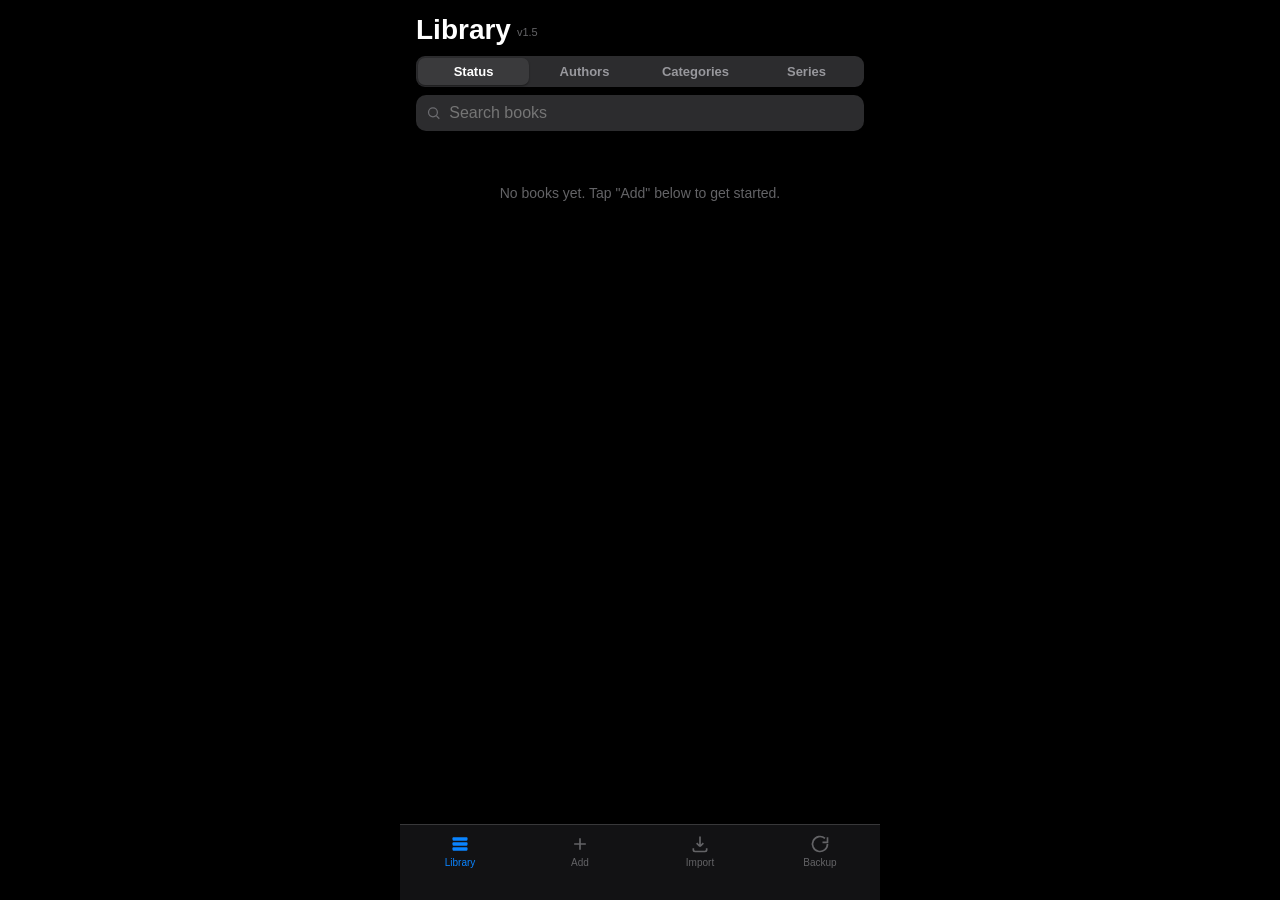
<file: mybooks/index.html>
<!DOCTYPE html>
<html lang="en">
<head>
<meta charset="UTF-8">
<meta name="viewport" content="width=device-width, initial-scale=1, maximum-scale=1">
<title>Book Library</title>
<link rel="stylesheet" href="style.css">
</head>
<body>
<div id="app">

  <!-- ===================== LIST VIEW ===================== -->
  <div id="listView" class="view">
    <div class="navbar">
      <div class="navbar-title-row" id="libraryMainNav">
        <h1><span id="libraryTitle">Library</span><span class="version-label" id="libraryVersion"></span></h1>
      </div>
      <div class="navbar-title-row" id="libraryDrilldownNav" style="display:none;">
        <button class="nav-back" id="libraryDrilldownBackBtn">‹ Back</button>
        <span class="nav-title" id="libraryDrilldownTitle"></span>
      </div>
      <div class="segmented" id="librarySegmented">
        <button class="segment active" data-mode="status">Status</button>
        <button class="segment" data-mode="authors">Authors</button>
        <button class="segment" data-mode="categories">Categories</button>
        <button class="segment" data-mode="series">Series</button>
      </div>
      <div class="searchbar" id="librarySearchBar">
        <svg width="16" height="16" viewBox="0 0 24 24" fill="none" stroke="#6C6C70" stroke-width="2"><circle cx="11" cy="11" r="7"/><line x1="21" y1="21" x2="16.65" y2="16.65"/></svg>
        <input id="searchInput" type="text" placeholder="Search books">
      </div>
    </div>
    <div id="listContent"></div>
  </div>

  <!-- ===================== DETAIL VIEW ===================== -->
  <div id="detailView" class="view">
    <div class="navbar">
      <div class="navbar-title-row" id="viewNavRow">
        <button class="nav-back" id="detailBackBtn">‹ Library</button>
        <button class="nav-icon-btn" id="editEnterBtn">Edit</button>
      </div>
      <div class="navbar-title-row" id="editNavRow" style="display:none;">
        <button class="nav-cancel" id="editCancelBtn">Cancel</button>
        <span class="nav-title">Edit Book</span>
        <button class="nav-done" id="editDoneBtn">Done</button>
      </div>
      <div class="navbar-title-row" id="previewNavRow" style="display:none;">
        <button class="nav-back" id="previewBackBtn">‹ Matches</button>
        <button class="nav-done" id="previewAddBtn">Add</button>
      </div>
      <div class="navbar-title-row" id="refreshMatchesNavRow" style="display:none;">
        <button class="nav-cancel" id="refreshMatchesCancelBtn">Cancel</button>
        <span class="nav-title">Choose a Match</span>
        <span style="width:52px;"></span>
      </div>
    </div>

    <div id="viewMode">
      <div class="detail-hero" id="detailHero"></div>
      <div class="field-group" id="detailFields"></div>

      <div class="group-label">Synopsis</div>
      <div class="field-group"><div class="synopsis-box" id="detailSynopsis"></div></div>

      <div id="detailNotesGroup">
        <div class="group-label">Notes</div>
        <div class="field-group"><div class="notes-box" id="detailNotes"></div></div>
      </div>

      <div class="field-group" id="detailActionsGroup">
        <button class="action-row" id="markReadBtn">Mark as Read</button>
        <button class="action-row" id="refreshOnlineBtn">Refresh from Online Sources</button>
        <button class="action-row destructive" id="deleteBookBtn">Delete Book</button>
      </div>
    </div>

    <div id="refreshMatchesList" class="field-group" style="display:none;"></div>

    <div id="editModeBlock" style="display:none;">
      <div class="detail-hero">
        <div class="detail-cover editable" id="editCover" tabindex="0"></div>
        <div class="cover-edit-actions">
          <label class="cover-action-btn" for="editCoverFileInput">Upload Photo</label>
          <input type="file" id="editCoverFileInput" accept="image/*">
        </div>
      </div>

      <div class="group-label">Title &amp; Author</div>
      <div class="field-group">
        <div class="field-row editing"><span class="field-label">Title</span><input class="field-input" id="editTitle" type="text"></div>
        <div class="field-row editing"><span class="field-label">Author</span><input class="field-input" id="editAuthor" type="text"></div>
      </div>

      <div class="group-label">Details</div>
      <div class="field-group">
        <div class="field-row editing"><span class="field-label">Series</span><input class="field-input" id="editSeries" type="text"></div>
        <div class="field-row editing"><span class="field-label">Series #</span><input class="field-input" id="editSeriesNumber" type="number"></div>
        <div class="field-row editing"><span class="field-label">Category</span><select class="field-select" id="editCategory"></select></div>
        <div class="field-row editing"><span class="field-label">Status</span><select class="field-select" id="editStatus"></select></div>
        <div class="field-row editing"><span class="field-label">Rating</span><select class="field-select" id="editRating"></select></div>
        <div class="field-row editing"><span class="field-label">Source</span><select class="field-select" id="editSource"></select></div>
      </div>

      <div class="group-label">Synopsis</div>
      <div class="field-group"><textarea class="synopsis-input" id="editSynopsis"></textarea></div>

      <div class="group-label">Notes</div>
      <div class="field-group"><textarea class="notes-input" id="editNotes"></textarea></div>
    </div>
  </div>

  <!-- ===================== ADD BOOK VIEW ===================== -->
  <div id="addView" class="view">
    <div class="navbar"><div class="navbar-title-row"><h1>Add Book</h1></div></div>

    <div class="field-group">
      <div class="field-row editing"><span class="field-label">Title</span><input class="field-input" id="addSearchTitle" type="text" placeholder="Optional"></div>
      <div class="field-row editing"><span class="field-label">Author</span><input class="field-input" id="addSearchAuthor" type="text" placeholder="Optional"></div>
    </div>
    <button class="big-button" id="addSearchBtn">Search for Matches</button>

    <div class="group-label">Matches</div>
    <div class="field-group" id="addMatchResults"></div>

    <button class="big-button secondary" id="addBlankBtn">Add Without a Match (Blank Entry)</button>
    <div class="section-note">Uses whatever Title/Author is entered above. You can fill in the rest of the details afterward.</div>
  </div>

  <!-- ===================== IMPORT VIEW ===================== -->
  <div id="importView" class="view">
    <div class="navbar"><div class="navbar-title-row"><h1>Import</h1></div></div>
    <div class="section-note">Import books from a CSV file (columns: title, author, status, synopsis, source, category, series, seriesNumber, rating, notes). Duplicate title+author pairs are skipped automatically.</div>
    <label class="big-button" for="csvFileInput" style="display:block; text-align:center;">Choose CSV File</label>
    <input type="file" id="csvFileInput" accept=".csv,text/csv">
    <div id="importRecap"></div>
  </div>

  <!-- ===================== BACKUP VIEW ===================== -->
  <div id="backupView" class="view">
    <div class="navbar"><div class="navbar-title-row"><h1>Backup</h1></div></div>
    <div class="section-note">Data is stored only in this browser. Back up regularly, especially before clearing browser data.</div>
    <button class="big-button" id="backupNowBtn">Backup Now (Download)</button>

    <div class="section-note" style="margin-top:16px;">Restoring replaces all current data with the contents of the chosen backup file.</div>
    <label class="big-button secondary" for="restoreFileInput" style="display:block; text-align:center;">Restore from Backup File</label>
    <input type="file" id="restoreFileInput" accept="application/json">
  </div>

  <!-- ===================== TAB BAR ===================== -->
  <div class="tabbar">
    <button class="tab active" id="tabLibrary">
      <svg width="20" height="20" viewBox="0 0 24 24" fill="currentColor"><rect x="3" y="4" width="18" height="4" rx="1"/><rect x="3" y="10" width="18" height="4" rx="1"/><rect x="3" y="16" width="18" height="4" rx="1"/></svg>
      Library
    </button>
    <button class="tab" id="tabAdd">
      <svg width="20" height="20" viewBox="0 0 24 24" fill="none" stroke="currentColor" stroke-width="2"><path d="M12 5v14M5 12h14"/></svg>
      Add
    </button>
    <button class="tab" id="tabImport">
      <svg width="20" height="20" viewBox="0 0 24 24" fill="none" stroke="currentColor" stroke-width="2"><path d="M12 3v12m0 0-4-4m4 4 4-4M4 17v2a2 2 0 0 0 2 2h12a2 2 0 0 0 2-2v-2"/></svg>
      Import
    </button>
    <button class="tab" id="tabBackup">
      <svg width="20" height="20" viewBox="0 0 24 24" fill="none" stroke="currentColor" stroke-width="2"><path d="M21 12a9 9 0 1 1-3-6.7M21 4v6h-6"/></svg>
      Backup
    </button>
  </div>

</div>

<script src="js/logic.js?v=1.5"></script>
<script src="js/db.js?v=1.5"></script>
<script src="js/api.js?v=1.5"></script>
<script src="js/csv.js?v=1.5"></script>
<script src="js/rating.js?v=1.5"></script>
<script src="js/app.js?v=1.5"></script>

<!-- Default Statcounter code for My Books Tracker
https://mybooks.fyi/mybooks/ -->
<script type="text/javascript">
var sc_project=13340858; 
var sc_invisible=1; 
var sc_security="feb645f2"; 
</script>
<script type="text/javascript"
src="https://www.statcounter.com/counter/counter.js"
async></script>
<noscript><div class="statcounter"><a title="Web Analytics"
href="https://statcounter.com/" target="_blank"><img
class="statcounter"
src="https://c.statcounter.com/13340858/0/feb645f2/1/"
alt="Web Analytics"
referrerPolicy="no-referrer-when-downgrade"></a></div></noscript>
<!-- End of Statcounter Code -->
</body>
</html>
</file>
<file: mybooks/style.css>
/* style.css — Book Library app
   iOS-inspired visual style (grouped lists, nav bar), adapted for the browser. */

:root {
  --bg: #000000;
  --card: #1C1C1E;
  --blue: #0A84FF;
  --red: #FF453A;
  --label: #FFFFFF;
  --secondary-label: #98989D;
  --tertiary-label: #636366;
  --separator: #38383A;
  --fill: #2C2C2E;              /* neutral control fill: segmented track, search bar, row press state */
  --fill-raised: #3A3A3C;       /* raised/selected state on top of --fill, e.g. active segment */
  --blue-tint: rgba(10, 132, 255, 0.22); /* blue-tinted background for status badges */
  --placeholder: #48484A;       /* cover placeholder while no image is set */
}

* { box-sizing: border-box; }

body {
  margin: 0;
  background: var(--bg);
  font-family: -apple-system, BlinkMacSystemFont, "SF Pro Text", "Helvetica Neue", Arial, sans-serif;
  color: var(--label);
}

#app {
  max-width: 480px;
  margin: 0 auto;
  min-height: 100vh;
  background: var(--bg);
  position: relative;
  padding-bottom: 90px; /* leave room for tab bar */
}

.view { display: none; }
.view.active { display: block; }

/* Nav bar */
.navbar {
  padding: 10px 16px 10px;
  background: var(--bg);
  position: sticky;
  top: 0;
  z-index: 10;
}
.navbar-title-row {
  display: flex;
  align-items: center;
  justify-content: space-between;
}
.navbar h1 {
  font-size: 28px;
  font-weight: 700;
  margin: 4px 0 10px;
}
.version-label {
  font-size: 11px;
  font-weight: 400;
  color: var(--tertiary-label);
  margin-left: 6px;
  vertical-align: middle;
}
.nav-back, .nav-icon-btn, .nav-cancel, .nav-done {
  color: var(--blue);
  font-size: 17px;
  cursor: pointer;
  background: none;
  border: none;
  font-family: inherit;
  padding: 0;
}
.nav-done { font-weight: 600; }
.nav-title { font-size: 17px; font-weight: 600; }

/* Segmented control (Status / Authors / Categories / Series) */
.segmented {
  display: flex; background: var(--fill); border-radius: 9px; padding: 2px; margin-bottom: 8px;
}
.segment {
  flex: 1; text-align: center; padding: 6px 0; font-size: 13px; font-weight: 600;
  color: var(--secondary-label); background: none; border: none; border-radius: 7px;
  cursor: pointer; font-family: inherit;
}
.segment.active { background: var(--fill-raised); color: var(--label); box-shadow: 0 1px 2px rgba(0,0,0,0.4); }

/* Authors/Categories/Series index rows */
.index-count { font-size: 13px; color: var(--tertiary-label); flex-shrink: 0; }

/* Search bar */
.searchbar {
  background: var(--fill);
  border-radius: 10px;
  padding: 8px 10px;
  display: flex;
  align-items: center;
  gap: 6px;
  margin-bottom: 4px;
}
.searchbar input {
  border: none;
  background: transparent;
  outline: none;
  font-size: 16px;
  width: 100%;
  font-family: inherit;
  color: var(--label);
}

/* Section headers (collapsible groups) */
.section-header {
  display: flex;
  align-items: center;
  justify-content: space-between;
  padding: 14px 16px 6px;
  cursor: pointer;
  user-select: none;
}
.section-header .title-group { display: flex; align-items: center; gap: 6px; }
.section-header .chevron { font-size: 13px; color: var(--tertiary-label); transition: transform 0.15s ease; }
.section-header.collapsed .chevron { transform: rotate(-90deg); }
.section-header .label {
  font-size: 13px; font-weight: 600; color: var(--secondary-label);
  text-transform: uppercase; letter-spacing: 0.4px;
}
.section-header .count { font-size: 13px; color: var(--tertiary-label); }
.section-body.collapsed { display: none; }

/* Card list */
.card { background: var(--card); margin: 0 16px 10px; border-radius: 12px; overflow: hidden; }
.row {
  display: flex; align-items: center; gap: 12px; padding: 10px 12px;
  border-bottom: 0.5px solid var(--separator); cursor: pointer;
}
.row:last-child { border-bottom: none; }
.row:active { background: var(--fill); }

.cover {
  width: 42px; height: 62px; border-radius: 4px; background-size: cover;
  background-position: center; background-color: var(--placeholder); flex-shrink: 0;
  box-shadow: 0 1px 3px rgba(0,0,0,0.25);
}
.detail-cover {
  width: 150px; height: 220px; border-radius: 8px; background-size: cover;
  background-position: center; background-color: var(--placeholder);
  box-shadow: 0 8px 20px rgba(0,0,0,0.5); margin: 0 auto 14px;
}

.row-text { flex: 1; min-width: 0; }
.row-title { font-size: 15px; font-weight: 600; white-space: nowrap; overflow: hidden; text-overflow: ellipsis; }
.row-author { font-size: 13px; color: var(--secondary-label); white-space: nowrap; overflow: hidden; text-overflow: ellipsis; }
.row-series { font-size: 12px; color: var(--tertiary-label); }
.row-source { font-size: 12px; color: var(--tertiary-label); }
.row-rating {
  font-size: 11px; font-weight: 600; padding: 3px 8px; border-radius: 20px;
  white-space: nowrap; flex-shrink: 0;
}
.stars { font-size: 14px; letter-spacing: 1px; white-space: nowrap; flex-shrink: 0; }
.stars-red { color: #FF6961; }
.stars-yellow { color: #FFD60A; }
.stars-green { color: #32D74B; }
.row-action-btn {
  font-size: 12px; color: var(--blue); background: none; border: 1px solid var(--blue);
  border-radius: 20px; padding: 4px 10px; flex-shrink: 0; cursor: pointer; font-family: inherit;
}
.chev-right { color: var(--tertiary-label); font-size: 15px; flex-shrink: 0; }

/* Empty state */
.empty-state {
  text-align: center; color: var(--tertiary-label); font-size: 14px; padding: 40px 20px;
}

/* Detail view */
.detail-hero { display: flex; flex-direction: column; align-items: center; padding: 8px 16px 20px; text-align: center; }
.detail-title { font-size: 20px; font-weight: 700; padding: 0 20px; }
.detail-author { font-size: 15px; color: var(--secondary-label); margin-top: 3px; }
.detail-badges { display: flex; gap: 8px; margin-top: 10px; flex-wrap: wrap; justify-content: center; }
.badge { font-size: 12px; font-weight: 600; padding: 4px 10px; border-radius: 20px; }
.badge-status { background: var(--blue-tint); color: var(--blue); }

/* Cover editing (Edit Book view): click + paste an image, or Upload Photo */
.detail-cover.editable { cursor: pointer; outline: none; }
.detail-cover.editable:focus { box-shadow: 0 0 0 3px rgba(10,132,255,0.45); }
.detail-cover.editable.no-cover { display: flex; align-items: center; justify-content: center; }
.detail-cover.editable.no-cover::after {
  content: "Click, then paste (⌘V) an image";
  font-size: 12px; color: var(--secondary-label); text-align: center; padding: 0 14px; line-height: 1.4;
}
.cover-edit-actions { display: flex; justify-content: center; margin-top: 10px; }
.cover-action-btn {
  font-size: 13px; color: var(--blue); background: none; border: 1px solid var(--blue);
  border-radius: 20px; padding: 6px 14px; cursor: pointer; font-family: inherit;
}

.field-group { background: var(--card); margin: 0 16px 16px; border-radius: 12px; overflow: hidden; }
.field-row { display: flex; justify-content: space-between; align-items: center; padding: 11px 14px; border-bottom: 0.5px solid var(--separator); gap: 12px; }
.field-row:last-child { border-bottom: none; }
.field-label { font-size: 15px; flex-shrink: 0; }
.field-value { font-size: 15px; color: var(--secondary-label); text-align: right; }

.group-label { font-size: 13px; font-weight: 600; color: var(--secondary-label); text-transform: uppercase; letter-spacing: 0.4px; padding: 6px 16px 6px 30px; }
.synopsis-box, .notes-box { padding: 12px 14px; font-size: 14px; line-height: 1.45; }
.notes-box { color: var(--secondary-label); font-style: italic; }

.field-input, .field-select, .synopsis-input, .notes-input {
  font-family: inherit; font-size: 15px; color: var(--label); border: none;
  background: transparent; outline: none; width: 100%;
}
.field-row.editing .field-label { width: 90px; }
.field-row.editing .field-input, .field-row.editing .field-select { text-align: right; }
.synopsis-input, .notes-input { resize: vertical; padding: 12px 14px; min-height: 70px; line-height: 1.45; }

.action-row {
  display: flex; align-items: center; justify-content: center; padding: 12px;
  font-size: 15px; font-weight: 600; color: var(--blue); border-bottom: 0.5px solid var(--separator);
  cursor: pointer; background: none; border-left: none; border-right: none; border-top: none; width: 100%; font-family: inherit;
}
.action-row:last-child { border-bottom: none; }
.action-row.destructive { color: var(--red); }

/* Match picker (Add Book) */
.match-item { padding: 12px 14px; border-bottom: 0.5px solid var(--separator); cursor: pointer; display: flex; gap: 12px; align-items: center; }
.match-item:last-child { border-bottom: none; }
.match-item:active { background: var(--fill); }
.match-text { flex: 1; }
.match-title { font-size: 15px; font-weight: 600; }
.match-author { font-size: 13px; color: var(--secondary-label); }
.match-source-tag { font-size: 11px; color: var(--tertiary-label); }

/* Import recap */
.recap-line { font-size: 14px; padding: 6px 14px; }
.recap-skip { color: var(--secondary-label); font-style: italic; }

/* Buttons for import/backup screens */
.big-button {
  display: block; width: calc(100% - 32px); margin: 12px 16px; padding: 14px;
  background: var(--blue); color: #fff; text-align: center; border-radius: 12px;
  font-size: 16px; font-weight: 600; border: none; cursor: pointer; font-family: inherit;
}
.big-button.secondary { background: var(--card); color: var(--blue); border: 1px solid var(--blue); }
.section-note { font-size: 13px; color: var(--secondary-label); padding: 4px 16px 16px; line-height: 1.4; }

/* Tab bar */
.tabbar {
  position: fixed; bottom: 0; left: 50%; transform: translateX(-50%);
  width: 100%; max-width: 480px; height: 76px; background: rgba(20,20,22,0.92);
  backdrop-filter: blur(20px); border-top: 0.5px solid var(--separator);
  display: flex; padding-top: 8px;
}
.tab {
  flex: 1; display: flex; flex-direction: column; align-items: center; gap: 3px;
  color: var(--tertiary-label); font-size: 10px; font-weight: 500; cursor: pointer;
  background: none; border: none; font-family: inherit;
}
.tab.active { color: var(--blue); }

input[type="file"] { display: none; }
</file>
